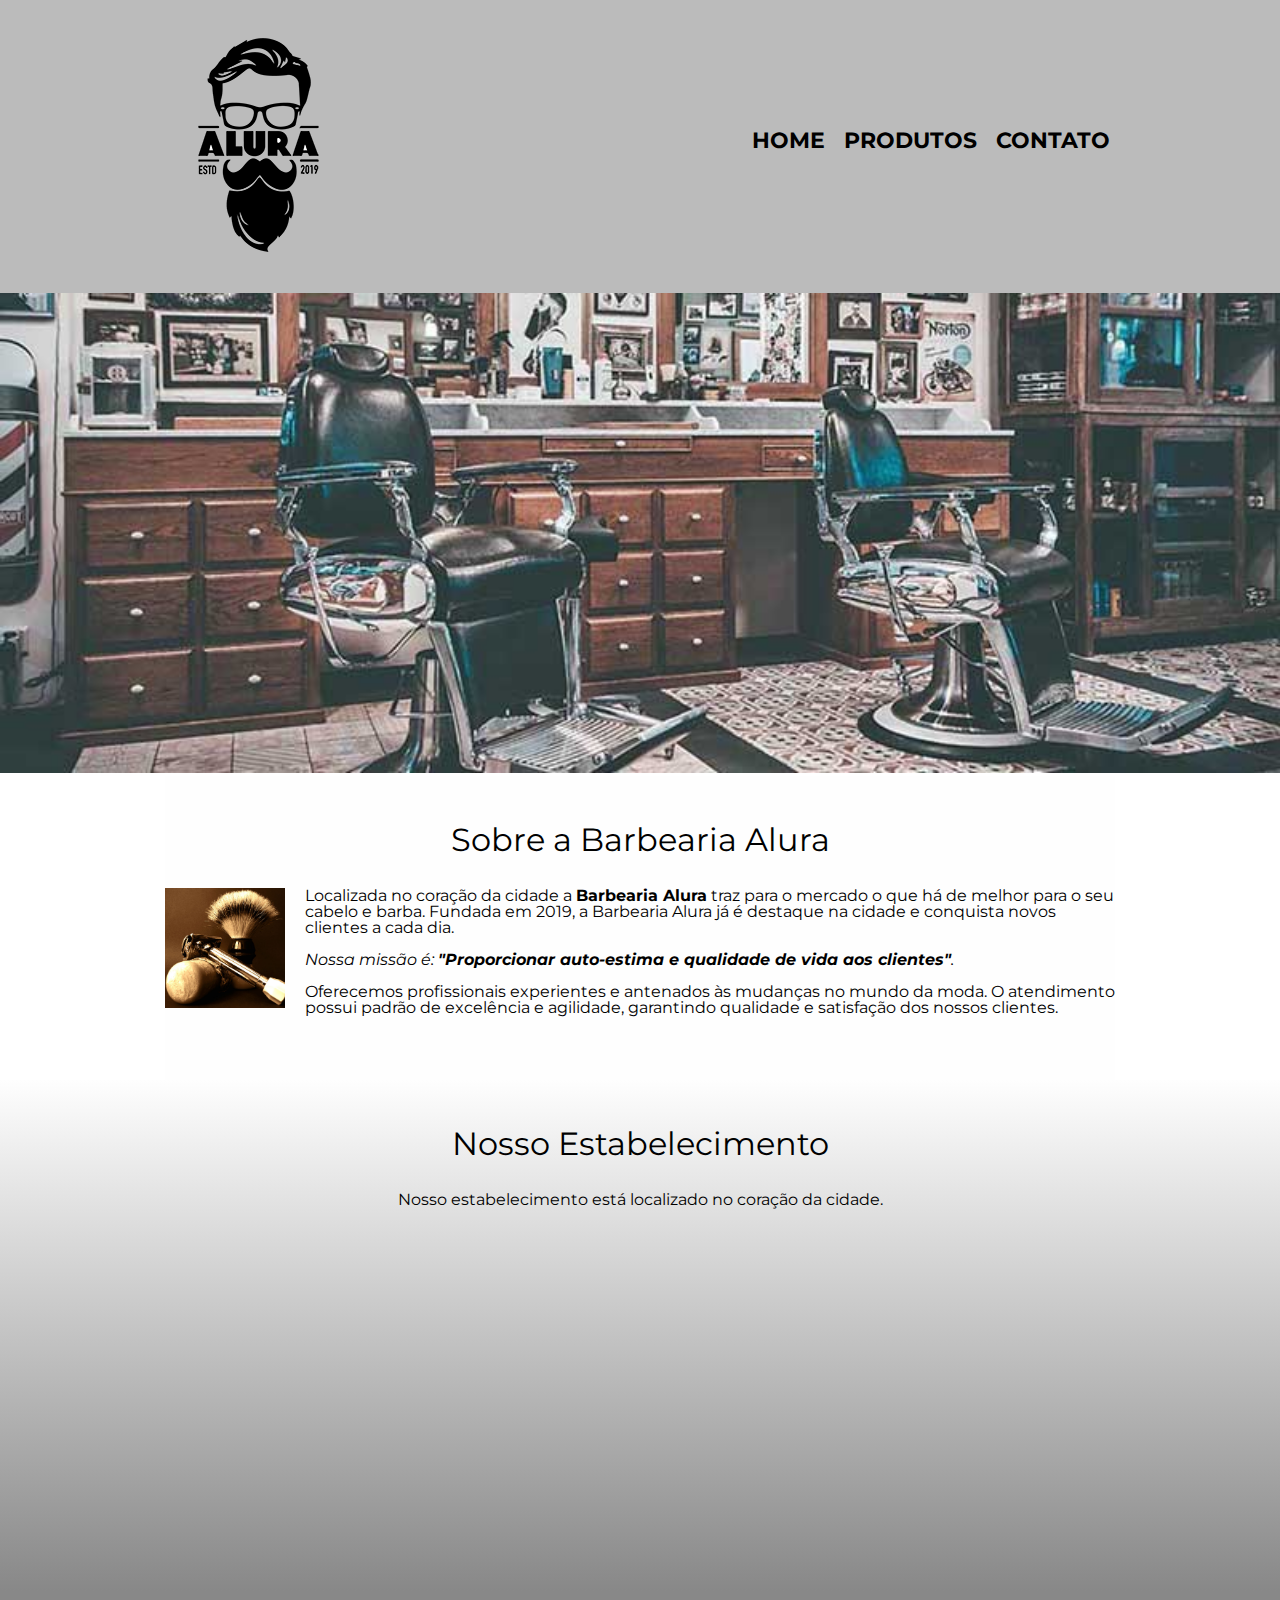
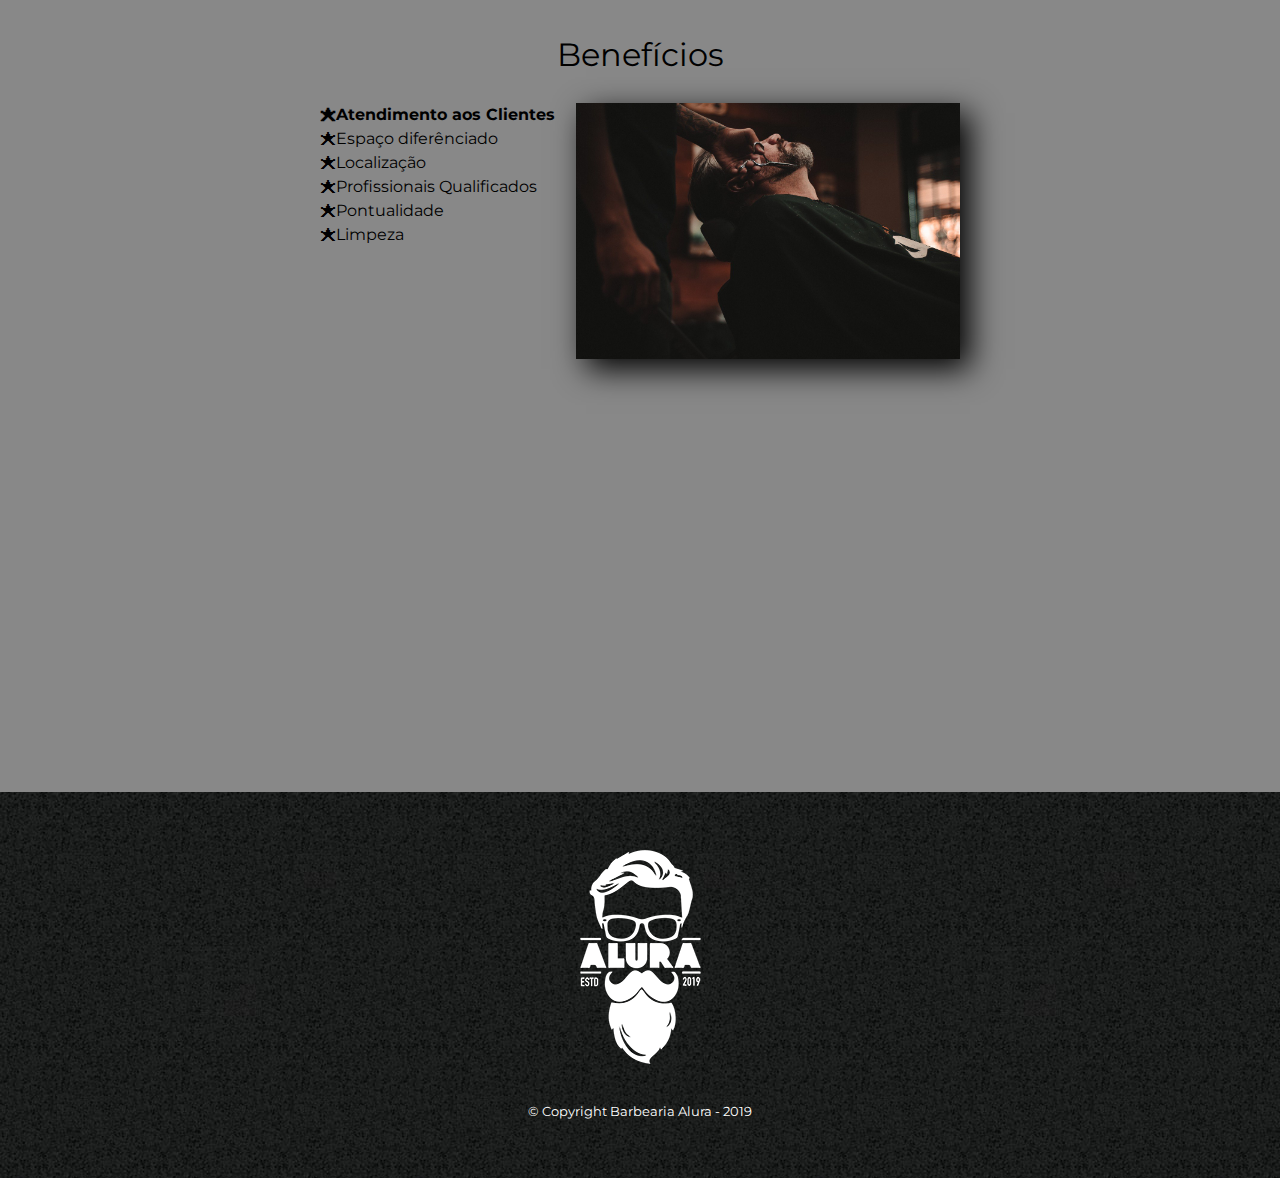
<file: index.html>
<!DOCTYPE html>
<html lang="pt-br">
        <head>
            <meta charset="UTF-8">
            <meta name="viewport" content="width=device-width">
            <title>Barbearia Alura</title>
        
        
            <link rel="stylesheet" href="reset.css">
            <link rel="stylesheet" href="style.css">
            <link href="https://fonts.googleapis.com/css?family=Montserrat&display=swap" rel="stylesheet">

        </head>
        <body>
            <header>
                <div class="caixa">
                    <h1>
                        <img src="logo.png">
                    </h1>    

                <nav>
                    <ul>
                        <li><a href="index.html">Home</a></li>
                        <li><a href="produtos.html">Produtos</a></li>
                        <li><a href="contato.html">Contato</a></li>
                    </ul>

                 </nav>
                </div>
            </header>
            
            <img class="banner" src="banner.jpg">

            <main>
                    <section class="principal">
                        <h2 class="titulo-principal"> Sobre a Barbearia Alura </h2>

                        <img class="utensilios" src="utensilios.jpg" alt="Utensilios de Barbeiro">

                        <p>Localizada no coração da cidade a <strong>Barbearia Alura</strong> traz para o mercado o que há de melhor para o seu cabelo e barba. Fundada em 2019, a Barbearia Alura já é destaque na cidade e conquista novos clientes a cada dia.</p>
                
                        <p id="missao"><em>Nossa missão é: <strong>"Proporcionar auto-estima e qualidade de vida aos clientes"</strong>.</em></p>
                
                        <p>Oferecemos profissionais experientes e antenados às mudanças no mundo da moda. O atendimento possui padrão de excelência e agilidade, garantindo qualidade e satisfação dos nossos clientes.</p>
                    </section>

                    <section class="mapa">
                        <h3 class="titulo-principal">Nosso Estabelecimento</h3>

                        <p>Nosso estabelecimento está localizado no coração da cidade. </p>

                        <div class="mapa-conteudo">
                            <iframe src="https://www.google.com/maps/embed?pb=!1m18!1m12!1m3!1d3656.448598130885!2d-46.63465338517329!3d-23.588239368470152!2m3!1f0!2f0!3f0!3m2!1i1024!2i768!4f13.1!3m3!1m2!1s0x94ce5a2b2ed7f3a1%3A0xab35da2f5ca62674!2sCaelum%20-%20Education%20and%20Innovation!5e0!3m2!1sen!2sbr!4v1585519873315!5m2!1sen!2sbr" width="100%" height="300" frameborder="0" style="border:0;" allowfullscreen="" aria-hidden="false" tabindex="0"></iframe>
                        </div>

                    </section>

                    <section class="beneficios"> 
                        <h3 class="titulo-principal">Benefícios</h3>

                        <div class="conteudo-beneficios">
                                <ul class="lista-beneficios"> 
                                    <li class="itens">Atendimento aos Clientes </li>
                                    <li class="itens">Espaço diferênciado </li>
                                    <li class="itens">Localização </li>
                                    <li class="itens">Profissionais Qualificados</li>
                                    <li class="itens">Pontualidade</li>
                                    <li class="itens">Limpeza</li>
                                </ul><img src="beneficios.jpg" class="imagem-beneficios">

                         </div>

                        <div class="video">
                            <iframe width="100%" height="315" src="https://www.youtube.com/embed/wcVVXUV0YUY" frameborder="0" allow="accelerometer; autoplay; encrypted-media; gyroscope; picture-in-picture" allowfullscreen></iframe>
                        </div>

                    </section>


                </main>


                    <footer>
                           <img src="logo-branco.png"> 
                           <p class="copyright"> &copy; Copyright Barbearia Alura - 2019</p>

                    </footer>
                    

            </body>
        
</html>
</file>
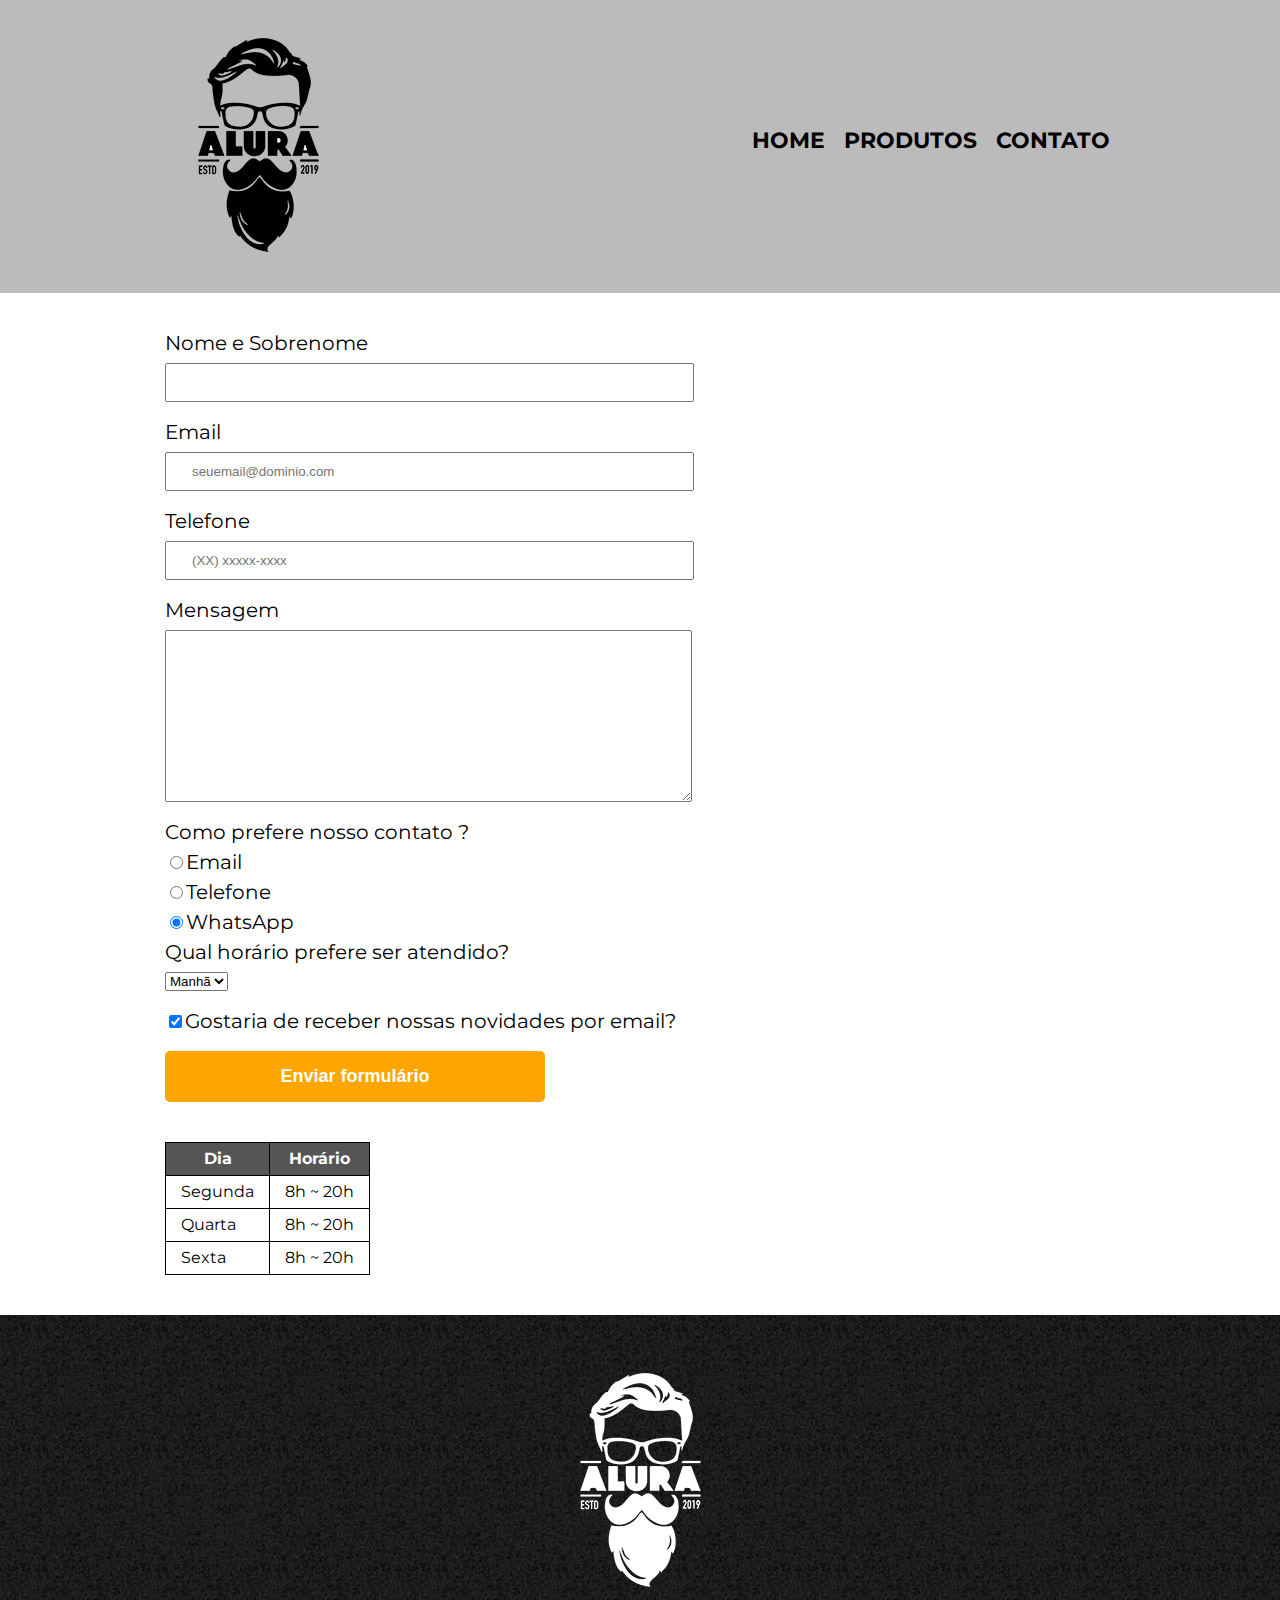
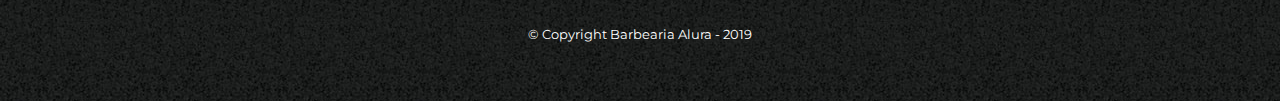
<file: contato.html>
<!DOCTYPE html>
<html>
    <head>
        <meta charset="UTF-8">
        <meta name="viewport" content="width=device-width">
        <title>Contato - Barbearia Alura</title>
        
        <link rel="stylesheet" href="reset.css">
        <link rel="stylesheet" href="style.css">
        <link href="https://fonts.googleapis.com/css?family=Montserrat&display=swap" rel="stylesheet">
    
    </head>
        <body>
            <header>
                <div class="caixa">
                    <h1>
                        <img src="logo.png" alt="Logo da Barbearia Alura">
                    </h1>    

                <nav>
                    <ul>
                        <li><a href="index.html">Home</a></li>
                        <li><a href="produtos.html">Produtos</a></li>
                        <li><a href="">Contato</a></li>
                    </ul>

                </nav>

                </div>
            </header>

            <main class="formulario-principal">
                   <form >
                        <label for="nomesobrenome">Nome e Sobrenome</label>
                        <input type="text"  id="nomesobrenome"  class="input-padrao" required>

                        <label for="email">Email</label>
                        <input type="email" id="email" class="input-padrao" required placeholder="seuemail@dominio.com">
                   
                        <label for="telefone">Telefone</label>
                        <input type="tel" id="telefone" class="input-padrao" required placeholder="(XX) xxxxx-xxxx">

                        <label for="mensagem">Mensagem</label>
                        <textarea cols="60" rows="10" id="mensagem" class="input-padrao" required></textarea>

                        <fieldset>
                        <legend>Como prefere nosso contato ?</legend>

                        <label for="radio-email">
                        <input type="radio" name="contato" value="email" id="radio-email">Email</label>

                        <label for="radio-telefone">
                        <input type="radio" name="contato" value="telefone" id="radio-telefone">Telefone</label>
                    
                        <label for="radio-whatsapp">
                        <input type="radio" name="contato" value="whatsapp" id="radio-whatsapp" checked>WhatsApp</label>
                        
                        </fieldset>

                        <fieldset>
                                <legend>Qual horário prefere ser atendido?</legend>
                                <select>
                                    <option>Manhã</option>
                                    <option>Tarde</option>
                                    <option>Noite</option>
                                </select>
                         </fieldset>
                        <label class="checkbox"><input type="checkbox" checked>Gostaria de receber nossas novidades por email?</label>


                        <input type="submit" value="Enviar formulário" class="enviar">
                    
                    </form>  

                    <table>
                        <thead>
                            <tr>
                                <th>Dia</th>
                                <th>Horário</th>
                            </tr>
                        </thead>
                        <tbody>
                            <tr>
                                <td>Segunda</td>
                                <td>8h ~ 20h</td>
                            </tr>
                            <tr>
                                <td>Quarta</td>
                                <td>8h ~ 20h</td>
                            </tr>
                            <tr>
                                <td>Sexta</td>
                                <td>8h ~ 20h</td>
                            </tr>
                        </tbody>
                    </table>


            </main>
            
            <footer>
                <img src="logo-branco.png" alt="Logo da Barbearia Alura">
                <p class="copyright"> &copy; Copyright Barbearia Alura - 2019</p>


            </footer>

    </body>

</html>
</file>
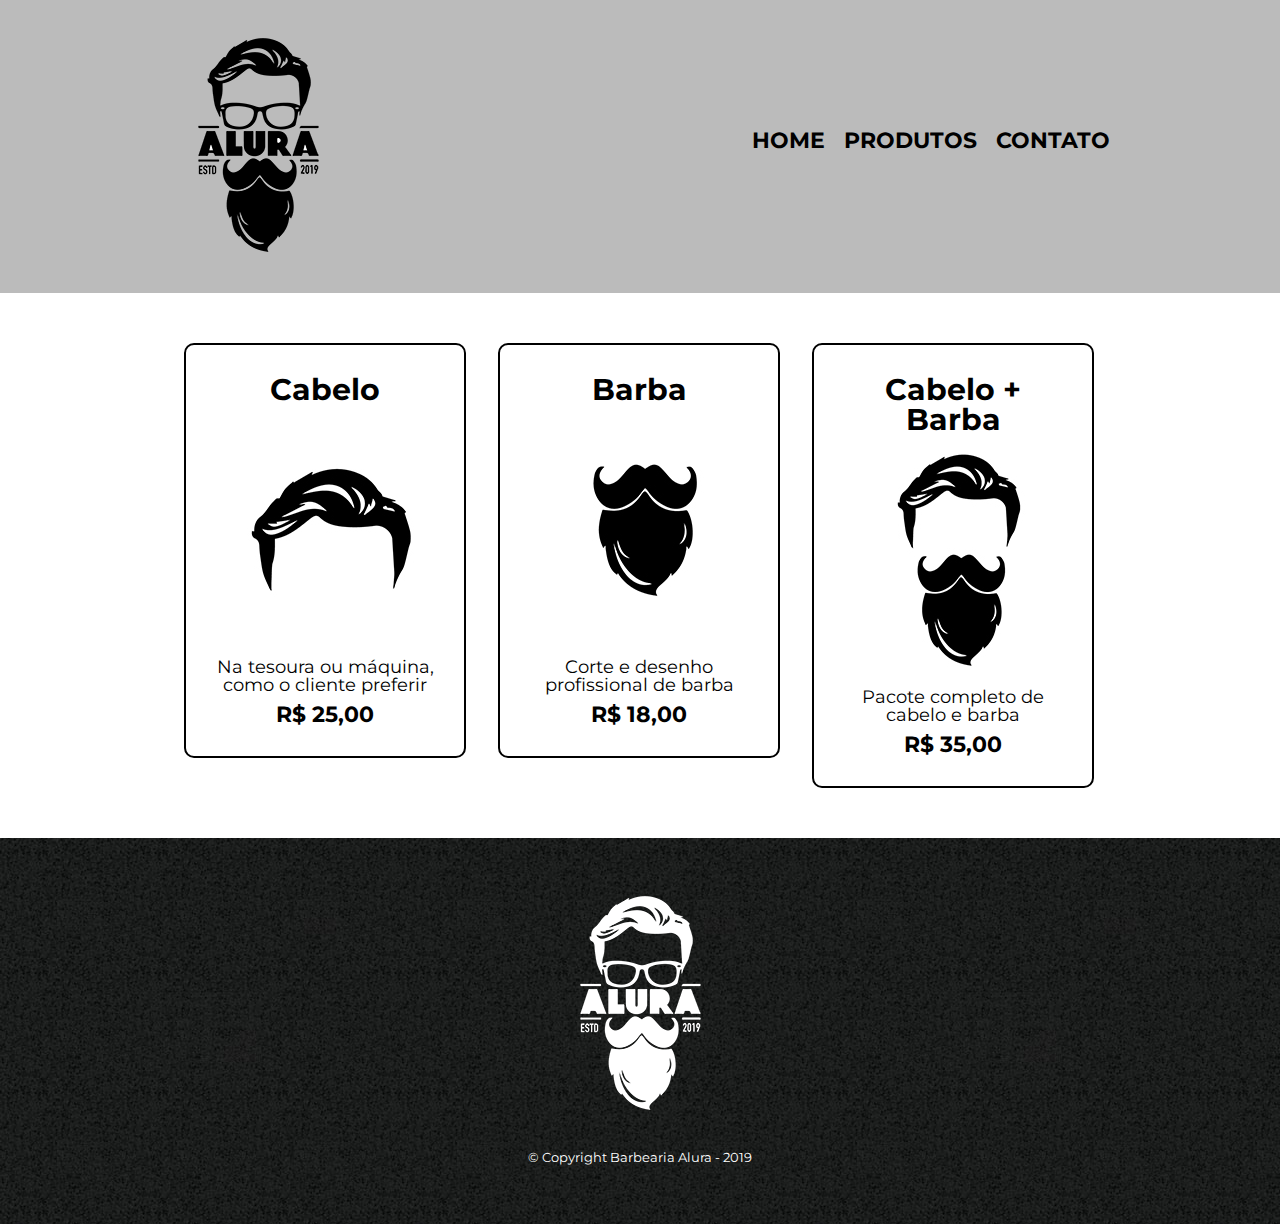
<file: produtos.html>
<!DOCTYPE html>
<html>
    <head>
        <meta charset="UTF-8">
        <meta name="viewport" content="width=device-width">
        <title>Produtos - Barbearia Alura</title>
        
        <link rel="stylesheet" href="reset.css">
        <link rel="stylesheet" href="style.css">
        <link href="https://fonts.googleapis.com/css?family=Montserrat&display=swap" rel="stylesheet">
    
    </head>
        <body>
            <header>
                <div class="caixa">
                    <h1>
                        <img src="logo.png">
                    </h1>    

                <nav>
                    <ul>
                        <li><a href="index.html">Home</a></li>
                        <li><a href="produtos.html">Produtos</a></li>
                        <li><a href="contato.html">Contato</a></li>
                    </ul>

                </nav>

                </div>
            </header>
                <main>
                     <ul class="produtos">
                        <li>
                            <h2>Cabelo</h2>
                            <img src="cabelo.jpg">
                            <p class="produto-descricao">Na tesoura ou máquina, como o cliente preferir</p>
                            <p class="produto-preco">R$ 25,00</p>
                        </li>
                        <li>
                            <h2>Barba</h2>
                            <img src="barba.jpg">
                            <p class="produto-descricao">Corte e desenho profissional de barba</p>
                            <p class="produto-preco">R$ 18,00</p>
                        </li>
                        <li>
                            <h2>Cabelo + Barba</h2>
                            <img src="cabelo+barba.jpg">
                            <p class="produto-descricao">Pacote completo de cabelo e barba </p>
                            <p class="produto-preco">R$ 35,00</p>
                        </li>
                     </ul>   


                </main>


                <footer>
                    <img src="logo-branco.png">
                    <p class="copyright"> &copy; Copyright Barbearia Alura - 2019</p>


                </footer>

        </body>

</html>
</file>
<file: style.css>
body {
    font-family: 'Montserrat', sans-serif;
}


header{
    background: #BBBBBB;
    padding: 20px 0;
}

.caixa {
    position: relative;
    width: 940px;
    margin: 0 auto;

}

nav {
    position: absolute;
    top: 110px;
    right: 0;

}

nav li {
    display: inline;
    margin: 0 0 0 15px;

}

nav a {
    text-transform: uppercase;
    color: #000000;
    font-weight: bold;
    font-size: 22px;
    text-decoration: none;

}

nav a:hover {
    color:#c78c19;
    text-decoration: underline;

}

.produtos {
    width: 940px;
    margin: 0 auto;
    padding: 50px 0;

}

.produtos li{
    display: inline-block;
    text-align: center;
    width: 30%;
    vertical-align: top;
    margin: 0 1.5%;
    padding: 30px 20px;
    box-sizing: border-box;
    border:  2px solid #000000;
    border-radius: 10px;
}

.produtos li:hover {
    border-color: #c78c19;
    
}

.produtos li:hover h2{
    font-size: 34px;

}

.produtos li:active {
    border-color: #088C19;

}

.produtos h2{
    font-size: 30px;
    font-weight: bold;
}

.produto-descricao {
     font-size: 18px;   
}

.produto-preco {
    font-size: 22px;
    font-weight: bold;
    margin-top: 10px;
}

footer {
    text-align: center;
    background: url("bg.jpg");
    padding: 40px 0;

}

.copyright {
    color: white;
    font-size: 13px;
    margin: 20px ;


}

main {

}
/* Corrigindo o form da pagina contato.html */
.formulario-principal {
    width: 950px;
    margin:  0 auto;
}

form {
    margin: 40px 0 ;

}

form label, form legend {
    display: block;
    font-size: 20px;
    margin: 0 0 10px;

}

.input-padrao{
    display: block;
    margin: 0 0 20px;
    padding: 10px 25px;
    width: 50%;

}

.checkbox {
    margin: 20px 0;

}

.enviar {
    width: 40%;
    padding: 15px 0;
    background: orange;
    color: white;
    font-weight: bold;
    font-size: 18px;
    border: none;
    border-radius: 5px;
    transition: 5s all;
}

.enviar:hover{
    background: darkorange;
    transform: scale(1.2);
}

table {
    margin: 20px 0 40px;
}

thead {
    background: #555555;
    color: white;
    font-weight: bold;
}

td, th {
    border: 1px solid #000000;
    padding: 8px 15px;
}

/* CSS da página inicial */
.banner {
    width: 100%;
}

.titulo-principal {
    text-align: center;
    font-size: 2em;
    margin: 0 0 1em;
    clear: left;   
}


.principal {
    padding: 3em 0;
    background: #FEFEFE;
    width: 950px;
    margin:  0 auto;
}

.principal p {
   margin: 0 0 1em;
}

.principal strong {
    font-weight: bold;
}

.principal em {
    font-style: italic;

}

.utensilios {
    width: 120px;
    float: left;
    margin: 0 20px 20px 0;
    
}

.mapa {
    padding: 3em 0;
    background: linear-gradient(#FEFEFE, #888888);

}

.mapa-conteudo {
    width: 950px;
    margin:  0 auto;
}

.mapa p{
    margin: 0 0 2em;
    text-align: center;
}

.itens {
    line-height: 1.5;
}

.itens:first-child {
    font-weight: bold;

} 

.itens::before {
    content: "🟊";

}

.beneficios {
    padding: 3em 0;
    background: #888888;


}

.conteudo-beneficios{
    width: 640px;
    margin: 0 auto;

}

.lista-beneficios {
    width: 40%;
    display: inline-block;
    vertical-align: top;
}



.imagem-beneficios {
    width: 60%;
    opacity: 1;
    transition: 400ms;
    color: #000000;
    box-shadow: 10px 10px 30px 0 #000000 ;
}

.imagem-beneficios:hover {
    opacity: 0.3;
}

.video {
    width: 560px;
    margin: 2em auto;
}

@media screen and (max-width: 480px) {
    .caixa, .principal, .conteudo-beneficios, .mapa-conteudo, .video, .produtos {
      width: auto;
    }
  
    h1 {
      text-align: center;
    }
  
    nav {
      position: static;
    }
    
    .lista-beneficios {
      margin-bottom: 10px;
    }
  
    .lista-beneficios, .imagem-beneficios, .input-padrao, .enviar, table {
      width: 100%;
    }
  
  
    .produtos li{
        display: grid;
        text-align: center;
        width: 70%;
        vertical-align: top;
        margin: 50px 50px 50px 50px;
        padding: 30px 20px;
        box-sizing: border-box;
        border:  2px solid #000000;
        border-radius: 10px;
    }


    td, th {
      text-align: center;
    }
  }
</file>
